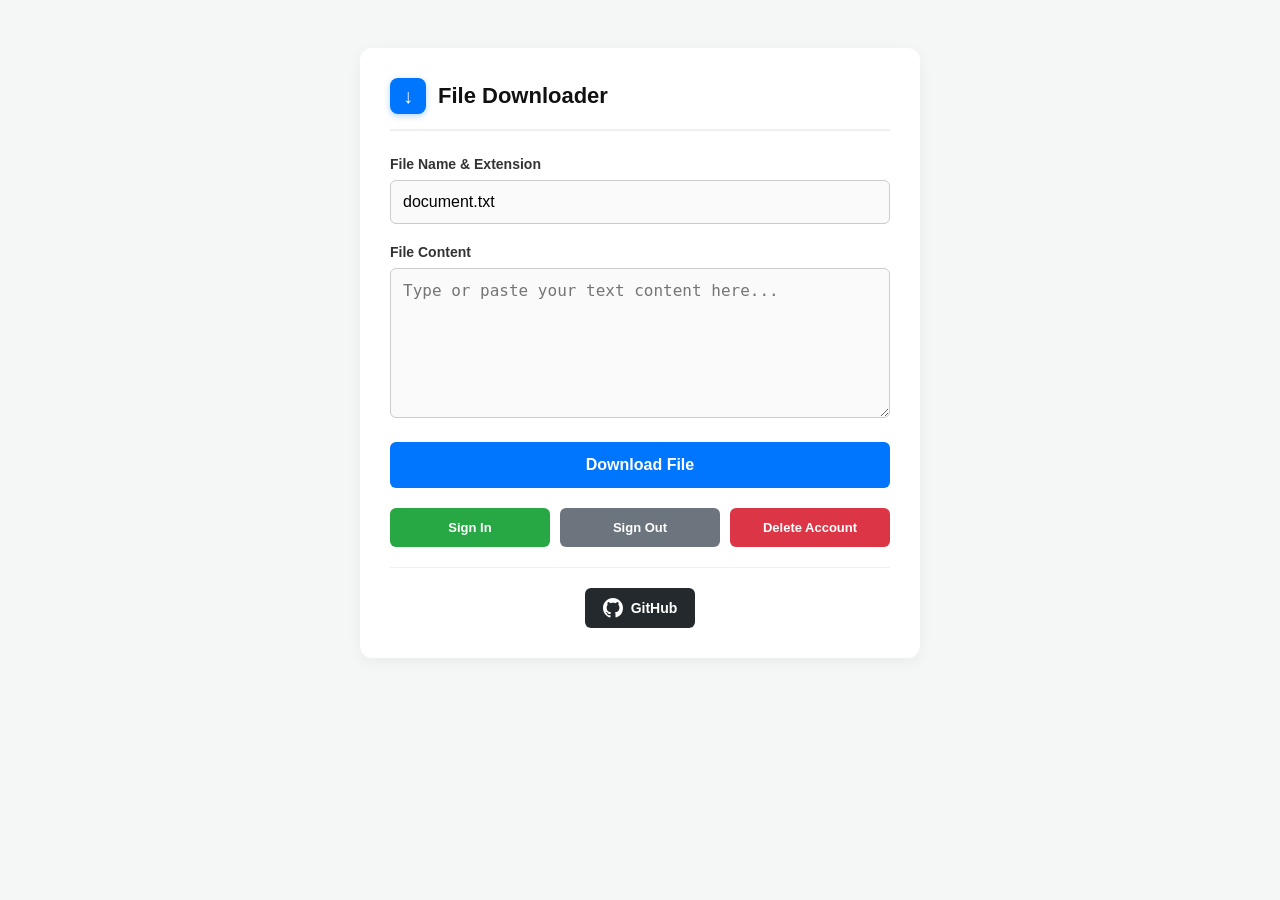
<file: program/index.html>
<!DOCTYPE html>
<html lang="en">
<head>
    <meta charset="UTF-8">
    <meta name="viewport" content="width=device-width, initial-scale=1.0">
    <title>Text Downloader</title>
    
    <link rel="icon" type="image/png" href="favicon.png?v=1">
    
    <link rel="stylesheet" href="style.css">
</head>
<body>

    <div class="container">
        <div class="app-header">
            <div class="app-icon">&darr;</div>
            <h2>File Downloader</h2>
        </div>
        
        <div class="input-group">
            <label for="fileNameInput">File Name & Extension</label>
            <input type="text" id="fileNameInput" value="document.txt" placeholder="e.g., project.html, data.json">
        </div>
        
        <div class="input-group">
            <label for="textInput">File Content</label>
            <textarea id="textInput" placeholder="Type or paste your text content here..."></textarea>
        </div>
        
        <button id="downloadBtn">Download File</button>

        <!-- Balanced Interactive Button Row -->
        <div class="auth-actions-row">
            <button id="signInBtn" class="success-btn">Sign In</button>
            <button id="signOutBtn" class="secondary-btn">Sign Out</button>
            <button id="deleteAccountBtn" class="danger-btn">Delete Account</button>
        </div>
        
        <div class="github-footer">
            <a class="github-btn" href="https://github.com" target="_blank">
                <svg height="20" width="20" viewBox="0 0 16 16">
                    <path d="M8 0C3.58 0 0 3.58 0 8c0 3.54 2.29 6.53 5.47 7.59.4.07.55-.17.55-.38 0-.19-.01-.82-.01-1.49-2.01.37-2.53-.49-2.69-.94-.09-.23-.48-.94-.82-1.13-.28-.15-.68-.52-.01-.53.63-.01 1.08.58 1.23.82.72 1.21 1.87.87 2.33.66.07-.52.28-.87.51-1.07-1.78-.2-3.64-.89-3.64-3.95 0-.87.31-1.59.82-2.15-.08-.2-.36-1.02.08-2.12 0 0 .67-.21 2.2.82.64-.18 1.32-.27 2-.27.68 0 1.36.09 2 .27 1.53-1.04 2.2-.82 2.2-.82.44 1.1.16 1.92.08 2.12.51.56.82 1.27.82 2.15 0 3.07-1.87 3.75-3.65 3.95.29.25.54.73.54 1.48 0 1.07-.01 1.93-.01 2.2 0 .21.15.46.55.38A8.013 8.013 0 0016 8c0-4.42-3.58-8-8-8z"></path>
                </svg>
                GitHub
            </a>
        </div>
    </div>

    <script src="script.js"></script>

</body>
</html>
</file>
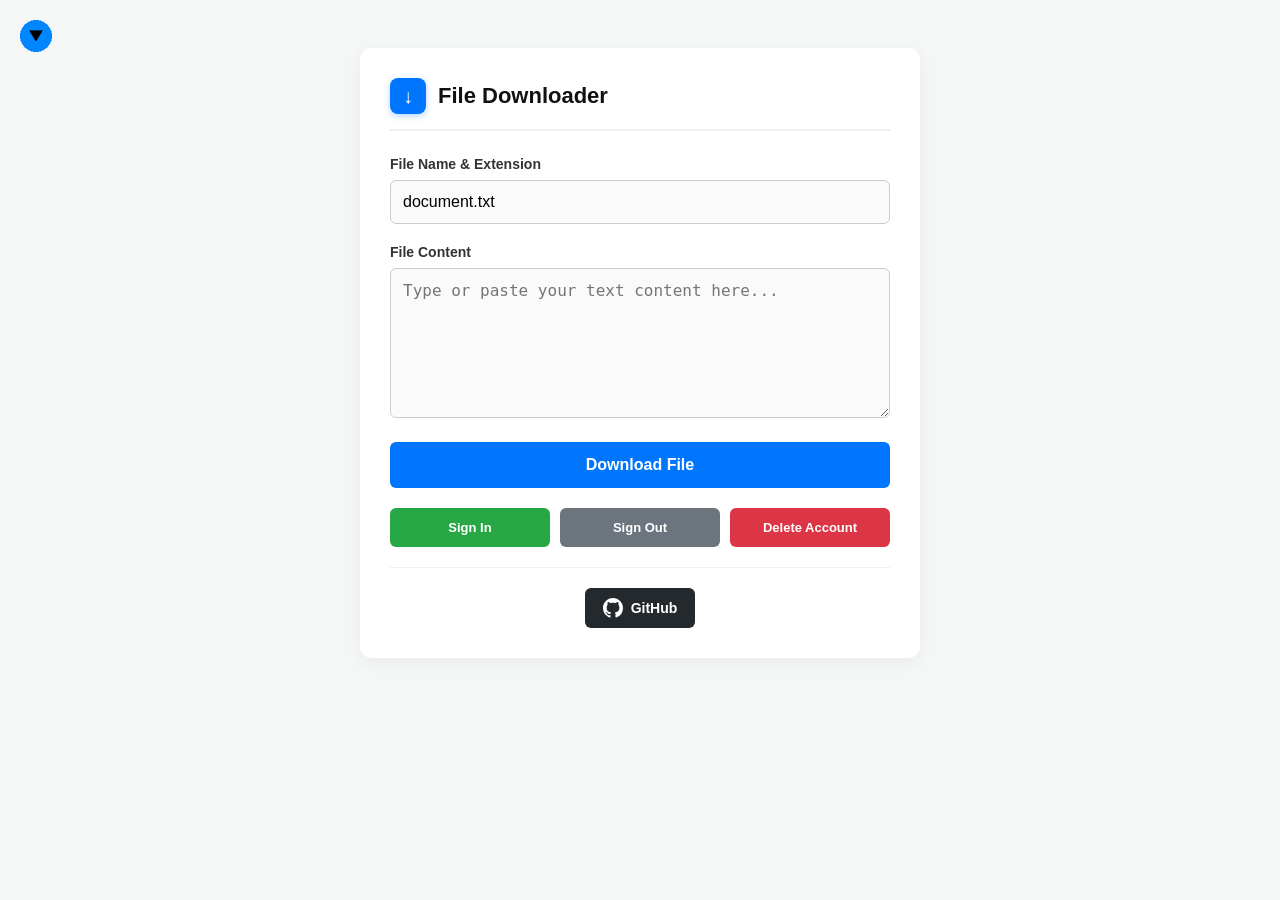
<file: homepage.html>
<!DOCTYPE html>
<html lang="en">
<head>
    <meta charset="UTF-8">
    <meta name="viewport" content="width=device-width, initial-scale=1.0">
    <title>Text Downloader - Download, View on GitHub</title>
    
    <link rel="icon" type="image/png" href="favicon.png">
    
    <link rel="stylesheet" href="style.css">
</head>
<body>
    <div class="container">
        <!-- Move the button right here, inside the container box wrapper -->
        <a href="https://xchanroldan101.github.io/Text-Downloader/" class="home-btn">
            <img src="favicon.png" alt="Home" width="32" height="32">
        </a>

        <div class="app-header">
            <div class="app-icon">&darr;</div>
            <h2>File Downloader</h2>
        </div>
        
        
        <div class="input-group">
            <label for="fileNameInput">File Name & Extension</label>
            <input type="text" id="fileNameInput" value="document.txt" placeholder="e.g., project.html, data.json">
        </div>
        
        <div class="input-group">
            <label for="textInput">File Content</label>
            <textarea id="textInput" placeholder="Type or paste your text content here..."></textarea>
        </div>
        
        <button id="downloadBtn">Download File</button>

        <!-- Balanced Interactive Button Row -->
        <div class="auth-actions-row">
            <button id="signInBtn" class="success-btn">Sign In</button>
            <button id="signOutBtn" class="secondary-btn">Sign Out</button>
            <button id="deleteAccountBtn" class="danger-btn">Delete Account</button>
        </div>
        
        <div class="github-footer">
            <a class="github-btn" href="https://github.com/xchanroldan101/Text-Downloader/" target="_blank" rel="noopener noreferrer">
                <svg height="20" width="20" viewBox="0 0 16 16">
                    <path d="M8 0C3.58 0 0 3.58 0 8c0 3.54 2.29 6.53 5.47 7.59.4.07.55-.17.55-.38 0-.19-.01-.82-.01-1.49-2.01.37-2.53-.49-2.69-.94-.09-.23-.48-.94-.82-1.13-.28-.15-.68-.52-.01-.53.63-.01 1.08.58 1.23.82.72 1.21 1.87.87 2.33.66.07-.52.28-.87.51-1.07-1.78-.2-3.64-.89-3.64-3.95 0-.87.31-1.59.82-2.15-.08-.2-.36-1.02.08-2.12 0 0 .67-.21 2.2.82.64-.18 1.32-.27 2-.27.68 0 1.36.09 2 .27 1.53-1.04 2.2-.82 2.2-.82.44 1.1.16 1.92.08 2.12.51.56.82 1.27.82 2.15 0 3.07-1.87 3.75-3.65 3.95.29.25.54.73.54 1.48 0 1.07-.01 1.93-.01 2.2 0 .21.15.46.55.38A8.013 8.013 0 0016 8c0-4.42-3.58-8-8-8z"></path>
                </svg>
                GitHub
            </a>
        </div>
    </div>

    <script src="script.js"></script>

</body>
</html>
</file>
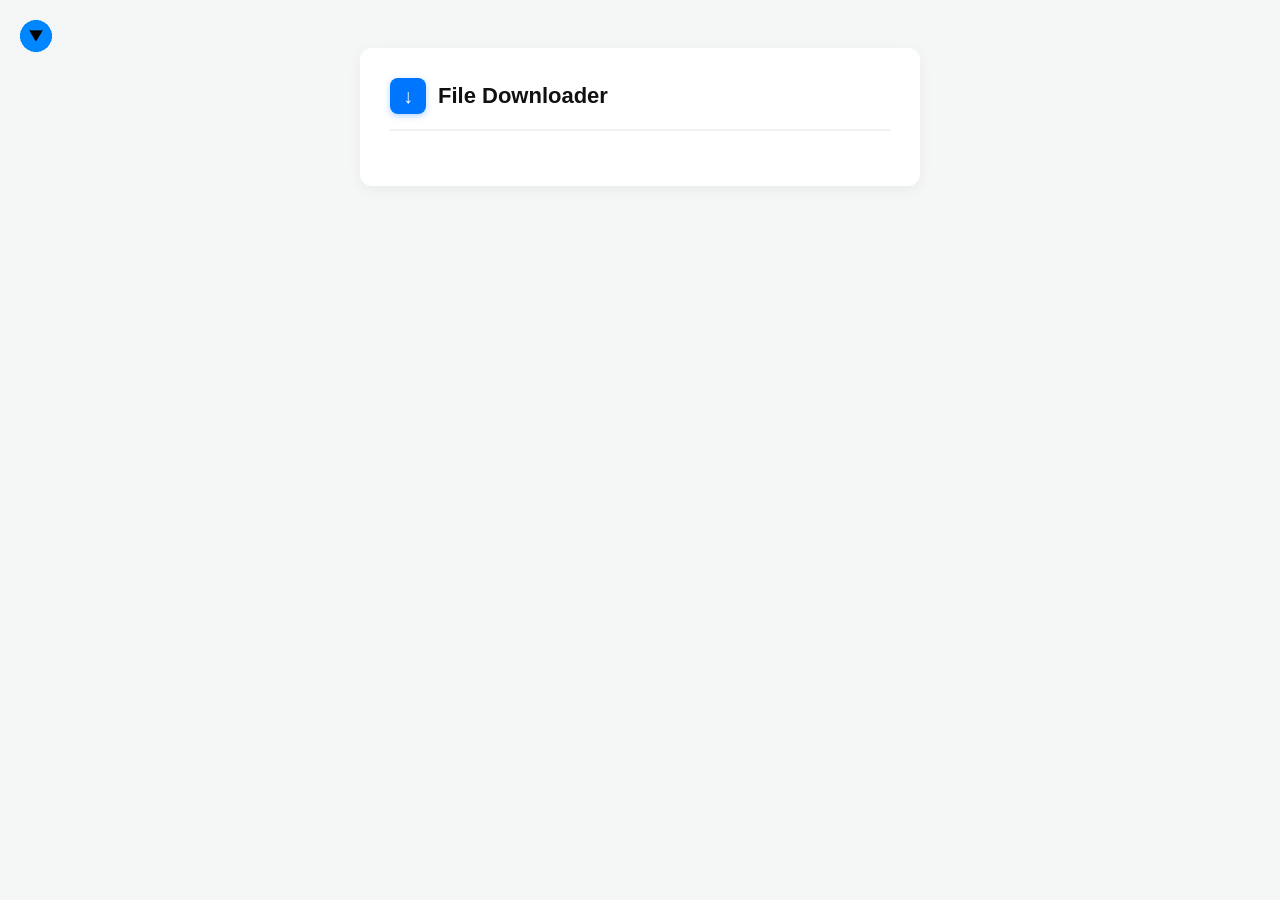
<file: page1.html>
<!DOCTYPE html>
<html lang="en">
<head>
    <meta charset="UTF-8">
    <meta name="viewport" content="width=device-width, initial-scale=1.0">
    <title>Text Downloader - Download, View on GitHub</title>
    
    <link rel="icon" type="image/png" href="favicon.png">
    
    <link rel="stylesheet" href="style.css">
</head>
<body>
    <div class="container">
        <!-- Move the button right here, inside the container box wrapper -->
        <a href="https://xchanroldan101.github.io/Text-Downloader/" class="home-btn">
            <img src="favicon.png" alt="Home" width="32" height="32">
        </a>

        <div class="app-header">
            <div class="app-icon">&darr;</div>
            <h2>File Downloader</h2>

</body>
</html>
</file>
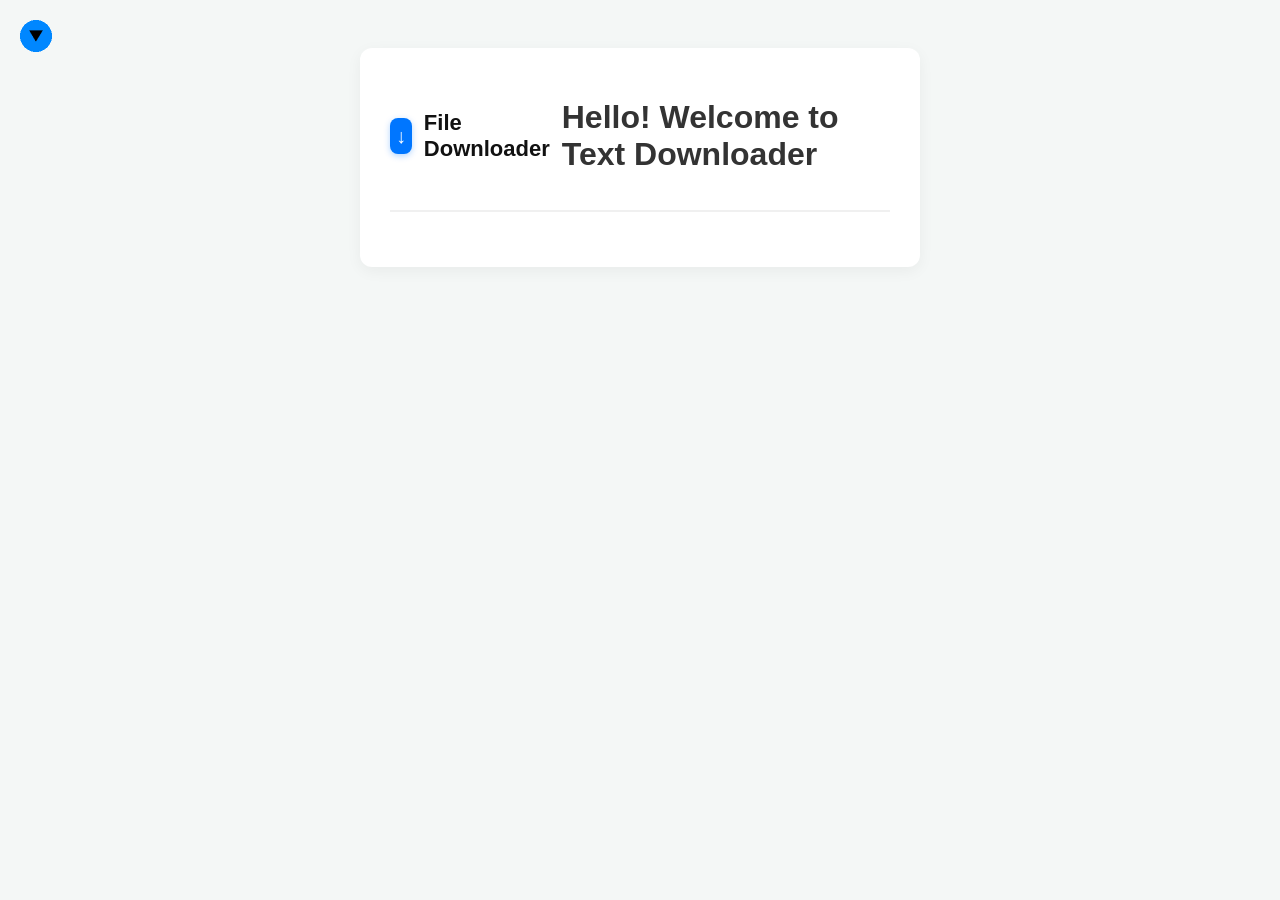
<file: homepage/page.html>
<!DOCTYPE html>
<html lang="en">
<head>
    <meta charset="UTF-8">
    <meta name="viewport" content="width=device-width, initial-scale=1.0">
    <title>Text Downloader - Download, View on GitHub</title>
    
    <link rel="icon" type="image/png" href="favicon.png">
    
    <link rel="stylesheet" href="style.css">
</head>
<body>
    <div class="container">
        <!-- Move the button right here, inside the container box wrapper -->
        <a href="https://xchanroldan101.github.io/Text-Downloader/" class="home-btn">
            <img src="favicon.png" alt="Home" width="32" height="32">
        </a>

        <div class="app-header">
            <div class="app-icon">&darr;</div>
            <h2>File Downloader</h2>
        <div class="welcome">
            <h1>Hello! Welcome to Text Downloader</h1>
        </div>

</body>
</html>
</file>
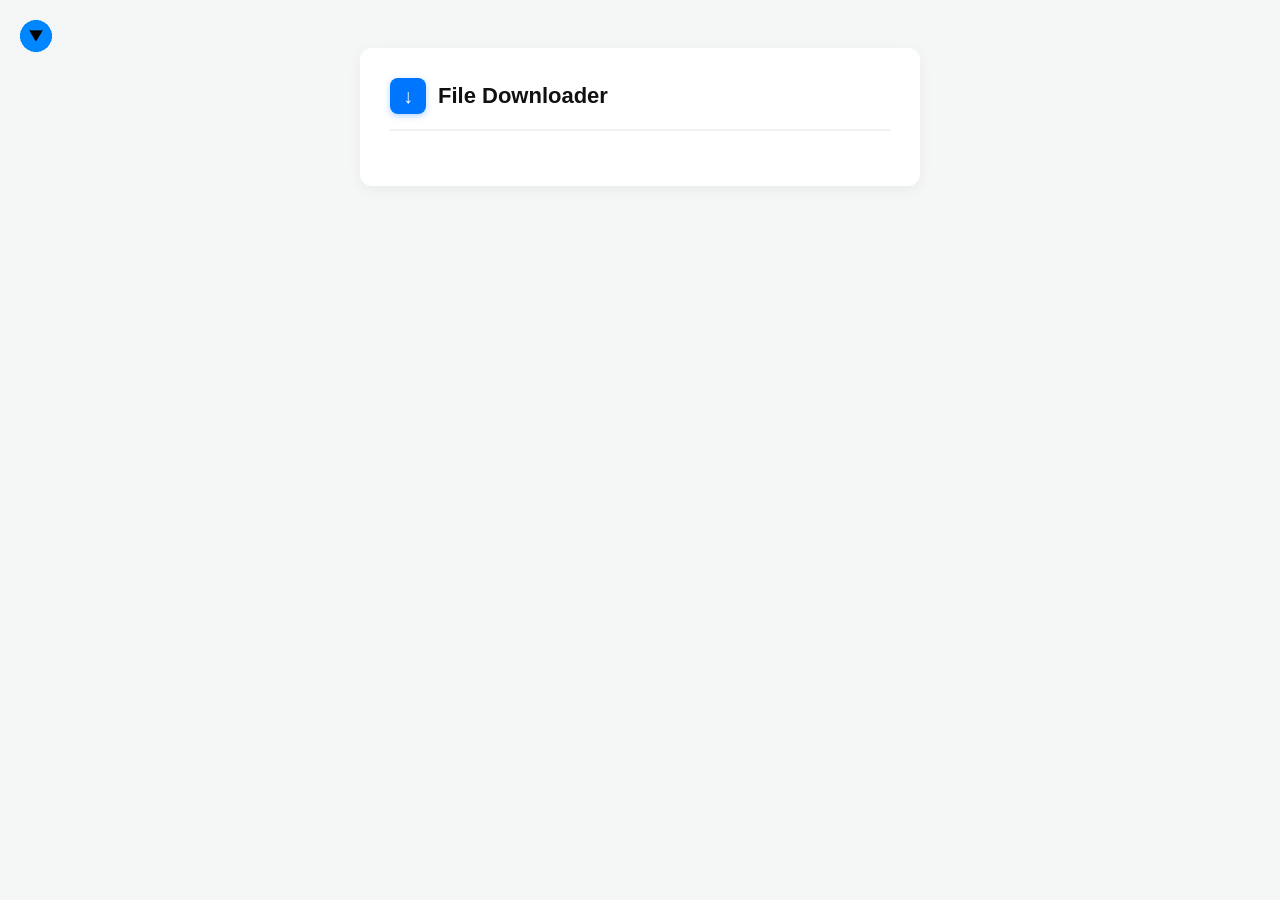
<file: homepage/page1.html>
<!DOCTYPE html>
<html lang="en">
<head>
    <meta charset="UTF-8">
    <meta name="viewport" content="width=device-width, initial-scale=1.0">
    <title>Text Downloader - Download, View on GitHub</title>
    
    <link rel="icon" type="image/png" href="favicon.png">
    
    <link rel="stylesheet" href="style.css">
</head>
<body>
    <div class="container">
        <!-- Move the button right here, inside the container box wrapper -->
        <a href="https://xchanroldan101.github.io/Text-Downloader/" class="home-btn">
            <img src="favicon.png" alt="Home" width="32" height="32">
        </a>

        <div class="app-header">
            <div class="app-icon">&darr;</div>
            <h2>File Downloader</h2>

</body>
</html>
</file>
<file: program/style.css>
body {
    font-family: -apple-system, "Helvetica Neue", Helvetica, BlinkMacSystemFont, "Segoe UI", Roboto, sans-serif;
    background-color: #f4f7f6;
    color: #333;
    padding: 40px 20px;
    display: flex;
    justify-content: center;
}
.container {
    background: #ffffff;
    padding: 30px;
    border-radius: 12px;
    box-shadow: 0 4px 15px rgba(0,0,0,0.05);
    width: 100%;
    max-width: 500px;
}
.app-header {
    display: flex;
    align-items: center;
    gap: 12px;
    margin-bottom: 25px;
    border-bottom: 2px solid #f0f0f0;
    padding-bottom: 15px;
}
.app-icon {
    width: 36px;
    height: 36px;
    background-color: #0076ff;
    border-radius: 8px;
    display: flex;
    align-items: center;
    justify-content: center;
    color: white;
    font-weight: bold;
    font-size: 20px;
    box-shadow: 0 2px 6px rgba(0, 118, 255, 0.3);
}
h2 {
    margin: 0;
    font-size: 22px;
    color: #111;
}
.input-group {
    margin-bottom: 20px;
}
label {
    display: block;
    font-weight: 600;
    margin-bottom: 8px;
    font-size: 14px;
}
input[type="text"], textarea {
    width: 100%;
    padding: 12px;
    border: 1px solid #ccc;
    border-radius: 6px;
    font-size: 16px;
    box-sizing: border-box;
    background-color: #fafafa;
}
textarea {
    resize: vertical;
    min-height: 150px;
}
input:focus, textarea:focus {
    outline: none;
    border-color: #0076ff;
    background-color: #fff;
}
button {
    width: 100%;
    padding: 14px;
    background-color: #0076ff;
    color: white;
    border: none;
    border-radius: 6px;
    font-size: 16px;
    font-weight: 600;
    cursor: pointer;
    margin-bottom: 20px;
    transition: background-color 0.2s, transform 0.1s ease;
}
button:active {
    transform: scale(0.98);
}
button:hover {
    background-color: #005ecb;
}

/* Three-Button Action Matrix Layout */
.auth-actions-row {
    display: flex;
    gap: 10px;
    margin-bottom: 20px;
}
.auth-actions-row button {
    flex: 1;
    padding: 12px 8px;
    font-size: 13px;
    margin-bottom: 0;
    white-space: nowrap;
}
.success-btn {
    background-color: #28a745;
}
.success-btn:hover {
    background-color: #218838;
}
.secondary-btn {
    background-color: #6c757d;
}
.secondary-btn:hover {
    background-color: #5a6268;
}
.danger-btn {
    background-color: #dc3545;
}
.danger-btn:hover {
    background-color: #bd2130;
}

.github-footer {
    display: flex;
    justify-content: center;
    border-top: 1px solid #f0f0f0;
    padding-top: 20px;
}
.github-btn {
    display: inline-flex;
    align-items: center;
    text-decoration: none;
    color: #ffffff;
    background-color: #24292e;
    padding: 10px 18px;
    border-radius: 6px;
    font-size: 14px;
    font-weight: 600;
    transition: background-color 0.2s;
}
.github-btn:hover {
    background-color: #1b1f23;
}
.github-btn svg {
    margin-right: 8px;
    fill: currentColor;
}
</file>
<file: style.css>
body {
    font-family: -apple-system, "Helvetica Neue", Helvetica, BlinkMacSystemFont, "Segoe UI", Roboto, sans-serif;
    background-color: #f4f7f6;
    color: #333;
    padding: 40px 20px;
    display: flex;
    justify-content: center;
}
.container {
    background: #ffffff;
    padding: 30px;
    border-radius: 12px;
    box-shadow: 0 4px 15px rgba(0,0,0,0.05);
    width: 100%;
    max-width: 500px;
}
.app-header {
    display: flex;
    align-items: center;
    gap: 12px;
    margin-bottom: 25px;
    border-bottom: 2px solid #f0f0f0;
    padding-bottom: 15px;
}
.app-icon {
    width: 36px;
    height: 36px;
    background-color: #0076ff;
    border-radius: 8px;
    display: flex;
    align-items: center;
    justify-content: center;
    color: white;
    font-weight: bold;
    font-size: 20px;
    box-shadow: 0 2px 6px rgba(0, 118, 255, 0.3);
}
h2 {
    margin: 0;
    font-size: 22px;
    color: #111;
}
.input-group {
    margin-bottom: 20px;
}
label {
    display: block;
    font-weight: 600;
    margin-bottom: 8px;
    font-size: 14px;
}
input[type="text"], textarea {
    width: 100%;
    padding: 12px;
    border: 1px solid #ccc;
    border-radius: 6px;
    font-size: 16px;
    box-sizing: border-box;
    background-color: #fafafa;
}
textarea {
    resize: vertical;
    min-height: 150px;
}
input:focus, textarea:focus {
    outline: none;
    border-color: #0076ff;
    background-color: #fff;
}
button {
    width: 100%;
    padding: 14px;
    background-color: #0076ff;
    color: white;
    border: none;
    border-radius: 6px;
    font-size: 16px;
    font-weight: 600;
    cursor: pointer;
    margin-bottom: 20px;
    transition: background-color 0.2s, transform 0.1s ease;
}
button:active {
    transform: scale(0.98);
}
button:hover {
    background-color: #005ecb;
}

/* Three-Button Action Matrix Layout */
.auth-actions-row {
    display: flex;
    gap: 10px;
    margin-bottom: 20px;
}
.auth-actions-row button {
    flex: 1;
    padding: 12px 8px;
    font-size: 13px;
    margin-bottom: 0;
    white-space: nowrap;
}
.success-btn {
    background-color: #28a745;
}
.success-btn:hover {
    background-color: #218838;
}
.secondary-btn {
    background-color: #6c757d;
}
.secondary-btn:hover {
    background-color: #5a6268;
}
.danger-btn {
    background-color: #dc3545;
}
.danger-btn:hover {
    background-color: #bd2130;
}

.github-footer {
    display: flex;
    justify-content: center;
    border-top: 1px solid #f0f0f0;
    padding-top: 20px;
}
.github-btn {
    display: inline-flex;
    align-items: center;
    text-decoration: none;
    color: #ffffff;
    background-color: #24292e;
    padding: 10px 18px;
    border-radius: 6px;
    font-size: 14px;
    font-weight: 600;
    transition: background-color 0.2s;
}
.github-btn:hover {
    background-color: #1b1f23;
}
.github-btn svg {
    margin-right: 8px;
    fill: currentColor;
}
.home-btn {
    position: absolute; /* Frees it from the body flex layout flow */
    top: 20px;          /* Places it near the top edge */
    left: 20px;         /* Places it near the left edge */
    width: 32px;        
    height: 32px;       
    display: inline-flex;
    justify-content: center;
    align-items: center;
}

.home-btn img {
    width: 32px;
    height: 32px;
    display: block;
    object-fit: contain;
}
.home-btn {
    cursor: pointer;
    transition: transform 0.2s ease, opacity 0.2s ease;
}

.home-btn:hover {
    opacity: 0.85;
    transform: scale(1.08); /* Makes the icon pop up slightly when hovered */
}
</file>
<file: homepage/style.css>
body {
    font-family: -apple-system, "Helvetica Neue", Helvetica, BlinkMacSystemFont, "Segoe UI", Roboto, sans-serif;
    background-color: #f4f7f6;
    color: #333;
    padding: 40px 20px;
    display: flex;
    justify-content: center;
}
.container {
    background: #ffffff;
    padding: 30px;
    border-radius: 12px;
    box-shadow: 0 4px 15px rgba(0,0,0,0.05);
    width: 100%;
    max-width: 500px;
}
.app-header {
    display: flex;
    align-items: center;
    gap: 12px;
    margin-bottom: 25px;
    border-bottom: 2px solid #f0f0f0;
    padding-bottom: 15px;
}
.app-icon {
    width: 36px;
    height: 36px;
    background-color: #0076ff;
    border-radius: 8px;
    display: flex;
    align-items: center;
    justify-content: center;
    color: white;
    font-weight: bold;
    font-size: 20px;
    box-shadow: 0 2px 6px rgba(0, 118, 255, 0.3);
}
h2 {
    margin: 0;
    font-size: 22px;
    color: #111;
}
.input-group {
    margin-bottom: 20px;
}
label {
    display: block;
    font-weight: 600;
    margin-bottom: 8px;
    font-size: 14px;
}
input[type="text"], textarea {
    width: 100%;
    padding: 12px;
    border: 1px solid #ccc;
    border-radius: 6px;
    font-size: 16px;
    box-sizing: border-box;
    background-color: #fafafa;
}
textarea {
    resize: vertical;
    min-height: 150px;
}
input:focus, textarea:focus {
    outline: none;
    border-color: #0076ff;
    background-color: #fff;
}
button {
    width: 100%;
    padding: 14px;
    background-color: #0076ff;
    color: white;
    border: none;
    border-radius: 6px;
    font-size: 16px;
    font-weight: 600;
    cursor: pointer;
    margin-bottom: 20px;
    transition: background-color 0.2s, transform 0.1s ease;
}
button:active {
    transform: scale(0.98);
}
button:hover {
    background-color: #005ecb;
}

/* Three-Button Action Matrix Layout */
.auth-actions-row {
    display: flex;
    gap: 10px;
    margin-bottom: 20px;
}
.auth-actions-row button {
    flex: 1;
    padding: 12px 8px;
    font-size: 13px;
    margin-bottom: 0;
    white-space: nowrap;
}
.success-btn {
    background-color: #28a745;
}
.success-btn:hover {
    background-color: #218838;
}
.secondary-btn {
    background-color: #6c757d;
}
.secondary-btn:hover {
    background-color: #5a6268;
}
.danger-btn {
    background-color: #dc3545;
}
.danger-btn:hover {
    background-color: #bd2130;
}

.github-footer {
    display: flex;
    justify-content: center;
    border-top: 1px solid #f0f0f0;
    padding-top: 20px;
}
.github-btn {
    display: inline-flex;
    align-items: center;
    text-decoration: none;
    color: #ffffff;
    background-color: #24292e;
    padding: 10px 18px;
    border-radius: 6px;
    font-size: 14px;
    font-weight: 600;
    transition: background-color 0.2s;
}
.github-btn:hover {
    background-color: #1b1f23;
}
.github-btn svg {
    margin-right: 8px;
    fill: currentColor;
}
.home-btn {
    position: absolute; /* Frees it from the body flex layout flow */
    top: 20px;          /* Places it near the top edge */
    left: 20px;         /* Places it near the left edge */
    width: 32px;        
    height: 32px;       
    display: inline-flex;
    justify-content: center;
    align-items: center;
}

.home-btn img {
    width: 32px;
    height: 32px;
    display: block;
    object-fit: contain;
}
.home-btn {
    cursor: pointer;
    transition: transform 0.2s ease, opacity 0.2s ease;
}

.home-btn:hover {
    opacity: 0.85;
    transform: scale(1.08); /* Makes the icon pop up slightly when hovered */
}
</file>
